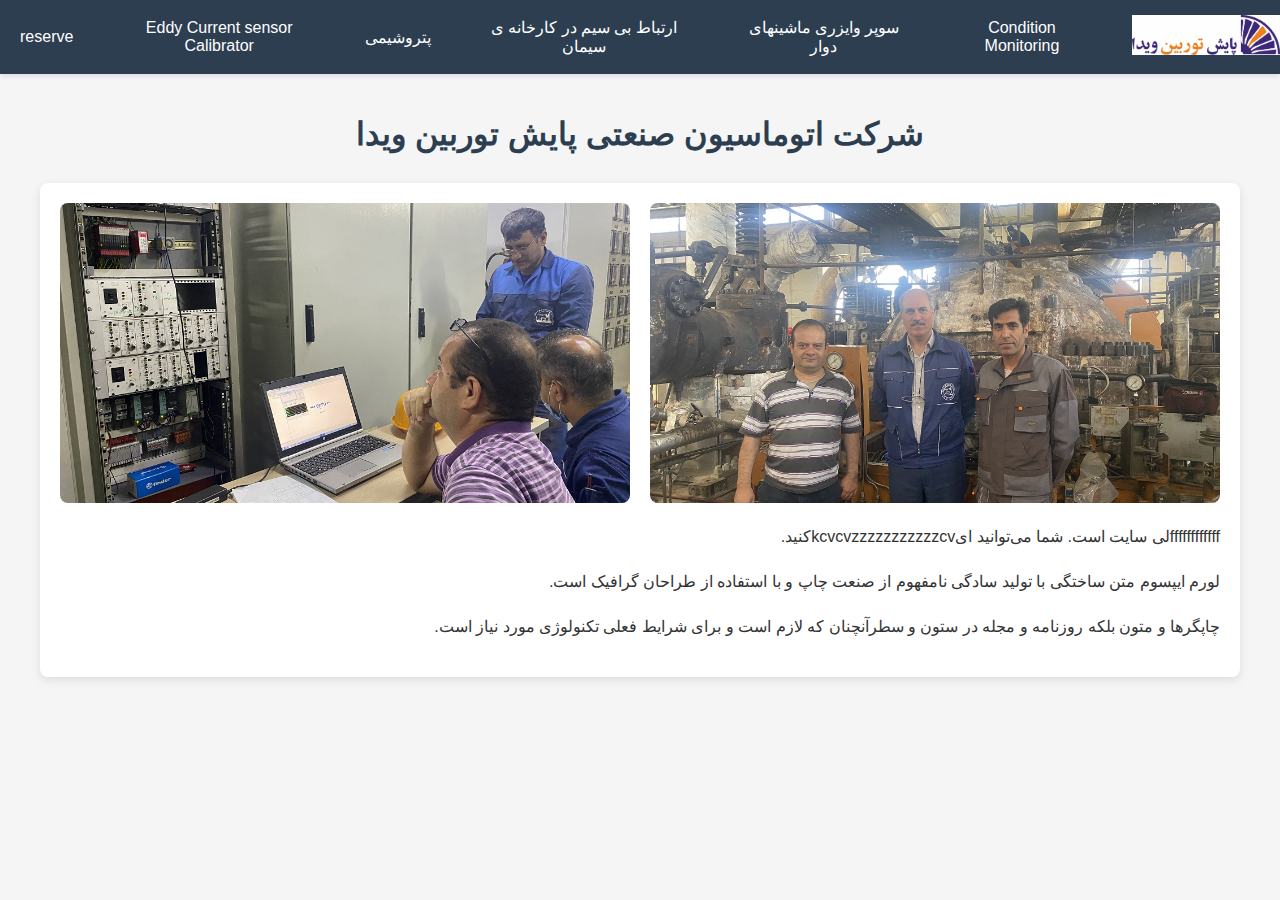
<file: index.html>
﻿<!DOCTYPE html>
<html lang="fa" dir="rtl">
<head>
    <meta charset="UTF-8">
    <meta name="viewport" content="width=device-width, initial-scale=1.0">
    <title>صفحه اصلی</title>
    <link rel="stylesheet" href="css/style.css">
</head>
<body>
    <header>
        <nav class="toolbar">
            <div class="logo">
                <img src="images/logo.png" alt="لوگو سایت">
            </div>
            <a href="selection1.html" class="nav-button">Condition Monitoring</a>
            <a href="selection2.html" class="nav-button">سوپر وایزری ماشینهای دوار</a>
            <a href="selection3.html" class="nav-button">ارتباط بی سیم در کارخانه ی سیمان</a>
            <a href="selection4.html" class="nav-button">پتروشیمی</a>
            <a href="selection5.html" class="nav-button">Eddy Current sensor Calibrator</a>
            <a href="selection6.html" class="nav-button">reserve</a>
        </nav>
    </header>
    
    <main>
        <h1>شرکت اتوماسیون صنعتی پایش توربین ویدا</h1>
        
        <div class="home-content">
            <div class="home-images">
                <img src="pic2.jpg" alt="تصویر اول صفحه اصلی">
                <img src="pic1.jpg" alt="تصویر دوم صفحه اصلی">
            </div>
            
            <div class="home-text">
                <p>ffffffffffffلی سایت است. شما می‌توانید ایkcvcvzzzzzzzzzzzcvکنید.</p>
                <p>لورم ایپسوم متن ساختگی با تولید سادگی نامفهوم از صنعت چاپ و با استفاده از طراحان گرافیک است.</p>
                <p>چاپگرها و متون بلکه روزنامه و مجله در ستون و سطرآنچنان که لازم است و برای شرایط فعلی تکنولوژی مورد نیاز است.</p>
            </div>
        </div>
    </main>
</body>
</html>
</file>
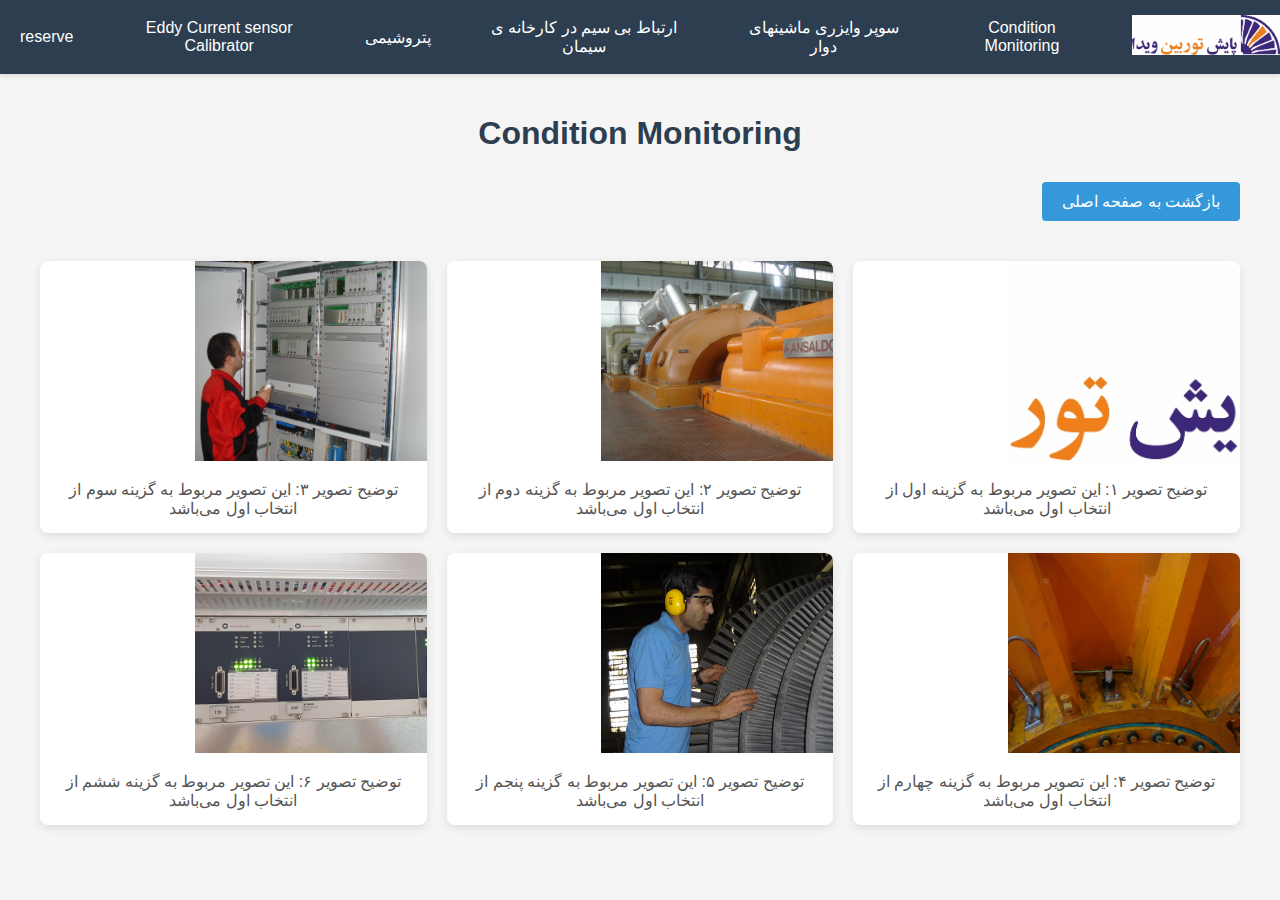
<file: selection1.html>
﻿<!DOCTYPE html>
<html lang="fa" dir="rtl">
<head>
    <meta charset="UTF-8">
    <meta name="viewport" content="width=device-width, initial-scale=1.0">
    <title>انتخاب ۱</title>
    <link rel="stylesheet" href="css/style.css">
</head>
<body>
    <header>
        <nav class="toolbar">
            <div class="logo">
                <img src="images/logo.png" alt="لوگو سایت">
            </div>
           <a href="selection1.html" class="nav-button">Condition Monitoring</a>
            <a href="selection2.html" class="nav-button">سوپر وایزری ماشینهای دوار</a>
            <a href="selection3.html" class="nav-button">ارتباط بی سیم در کارخانه ی سیمان</a>
            <a href="selection4.html" class="nav-button">پتروشیمی</a>
             <a href="selection5.html" class="nav-button">Eddy Current sensor Calibrator</a>
            <a href="selection6.html" class="nav-button">reserve</a>
        </nav>
    </header>
    
    <main>
        <h1>Condition Monitoring</h1>
        
        <a href="index.html" class="back-button">بازگشت به صفحه اصلی</a>
        
        <div class="gallery">
            <div class="image-item">
                <img src="images/selection1/image1.jpg" alt="تصویر ۱ انتخاب ۱">
                <p>توضیح تصویر ۱: این تصویر مربوط به گزینه اول از انتخاب اول می‌باشد</p>
            </div>
            
            <div class="image-item">
                <img src="images/selection1/image2.jpg" alt="تصویر ۲ انتخاب ۱">
                <p>توضیح تصویر ۲: این تصویر مربوط به گزینه دوم از انتخاب اول می‌باشد</p>
            </div>
            
            <div class="image-item">
                <img src="images/selection1/image3.jpg" alt="تصویر ۳ انتخاب ۱">
                <p>توضیح تصویر ۳: این تصویر مربوط به گزینه سوم از انتخاب اول می‌باشد</p>
            </div>
            
            <div class="image-item">
                <img src="images/selection1/image4.jpg" alt="تصویر ۴ انتخاب ۱">
                <p>توضیح تصویر ۴: این تصویر مربوط به گزینه چهارم از انتخاب اول می‌باشد</p>
            </div>
            
            <div class="image-item">
                <img src="images/selection1/image5.jpg" alt="تصویر ۵ انتخاب ۱">
                <p>توضیح تصویر ۵: این تصویر مربوط به گزینه پنجم از انتخاب اول می‌باشد</p>
            </div>
            
            <div class="image-item">
                <img src="images/selection1/image6.jpg" alt="تصویر ۶ انتخاب ۱">
                <p>توضیح تصویر ۶: این تصویر مربوط به گزینه ششم از انتخاب اول می‌باشد</p>
            </div>
        </div>
    </main>
</body>
</html>
</file>
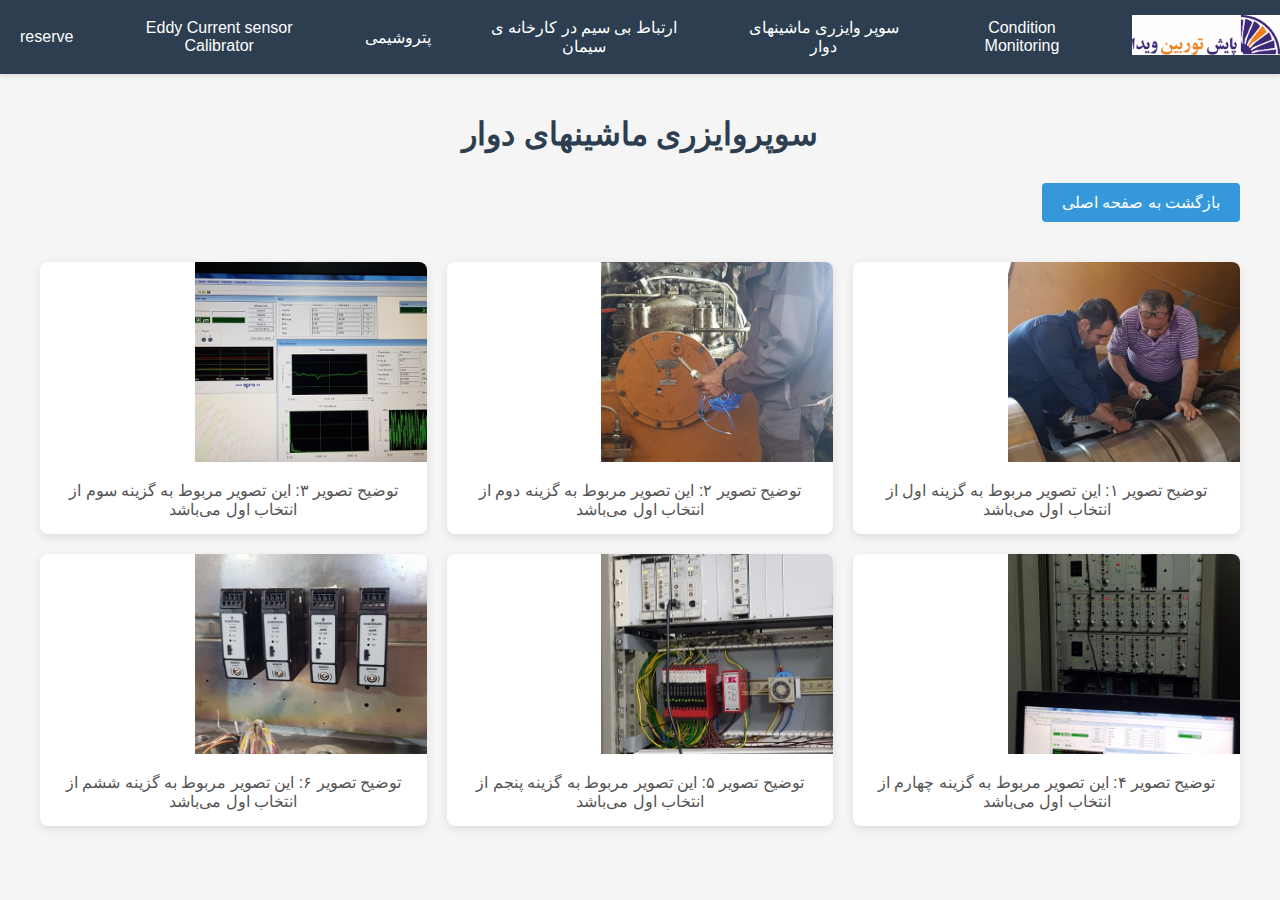
<file: selection2.html>
﻿<!DOCTYPE html>
<html lang="fa" dir="rtl">
<head>
    <meta charset="UTF-8">
    <meta name="viewport" content="width=device-width, initial-scale=1.0">
    <title>انتخاب ۱</title>
    <link rel="stylesheet" href="css/style.css">
</head>
<body>
    <header>
        <nav class="toolbar">
            <div class="logo">
                <img src="images/logo.png" alt="لوگو سایت">
            </div>
           <a href="selection1.html" class="nav-button">Condition Monitoring</a>
            <a href="selection2.html" class="nav-button">سوپر وایزری ماشینهای دوار</a>
            <a href="selection3.html" class="nav-button">ارتباط بی سیم در کارخانه ی سیمان</a>
            <a href="selection4.html" class="nav-button">پتروشیمی</a>
             <a href="selection5.html" class="nav-button">Eddy Current sensor Calibrator</a>
            <a href="selection6.html" class="nav-button">reserve</a>
        </nav>
    </header>
    
    <main>
        <h1>سوپروایزری ماشینهای دوار</h1>
        
        <a href="index.html" class="back-button">بازگشت به صفحه اصلی</a>
        
        <div class="gallery">
            <div class="image-item">
                <img src="images/selection2/image1.jpg" alt="تصویر ۱ انتخاب ۱">
                <p>توضیح تصویر ۱: این تصویر مربوط به گزینه اول از انتخاب اول می‌باشد</p>
            </div>
            
            <div class="image-item">
                <img src="images/selection2/image2.jpg" alt="تصویر ۲ انتخاب ۱">
                <p>توضیح تصویر ۲: این تصویر مربوط به گزینه دوم از انتخاب اول می‌باشد</p>
            </div>
            
            <div class="image-item">
                <img src="images/selection2/image3.jpg" alt="تصویر ۳ انتخاب ۱">
                <p>توضیح تصویر ۳: این تصویر مربوط به گزینه سوم از انتخاب اول می‌باشد</p>
            </div>
            
            <div class="image-item">
                <img src="images/selection2/image4.jpg" alt="تصویر ۴ انتخاب ۱">
                <p>توضیح تصویر ۴: این تصویر مربوط به گزینه چهارم از انتخاب اول می‌باشد</p>
            </div>
            
            <div class="image-item">
                <img src="images/selection2/image5.jpg" alt="تصویر ۵ انتخاب ۱">
                <p>توضیح تصویر ۵: این تصویر مربوط به گزینه پنجم از انتخاب اول می‌باشد</p>
            </div>
            
            <div class="image-item">
                <img src="images/selection2/image6.jpg" alt="تصویر ۶ انتخاب ۱">
                <p>توضیح تصویر ۶: این تصویر مربوط به گزینه ششم از انتخاب اول می‌باشد</p>
            </div>
        </div>
    </main>
</body>
</html>
</file>
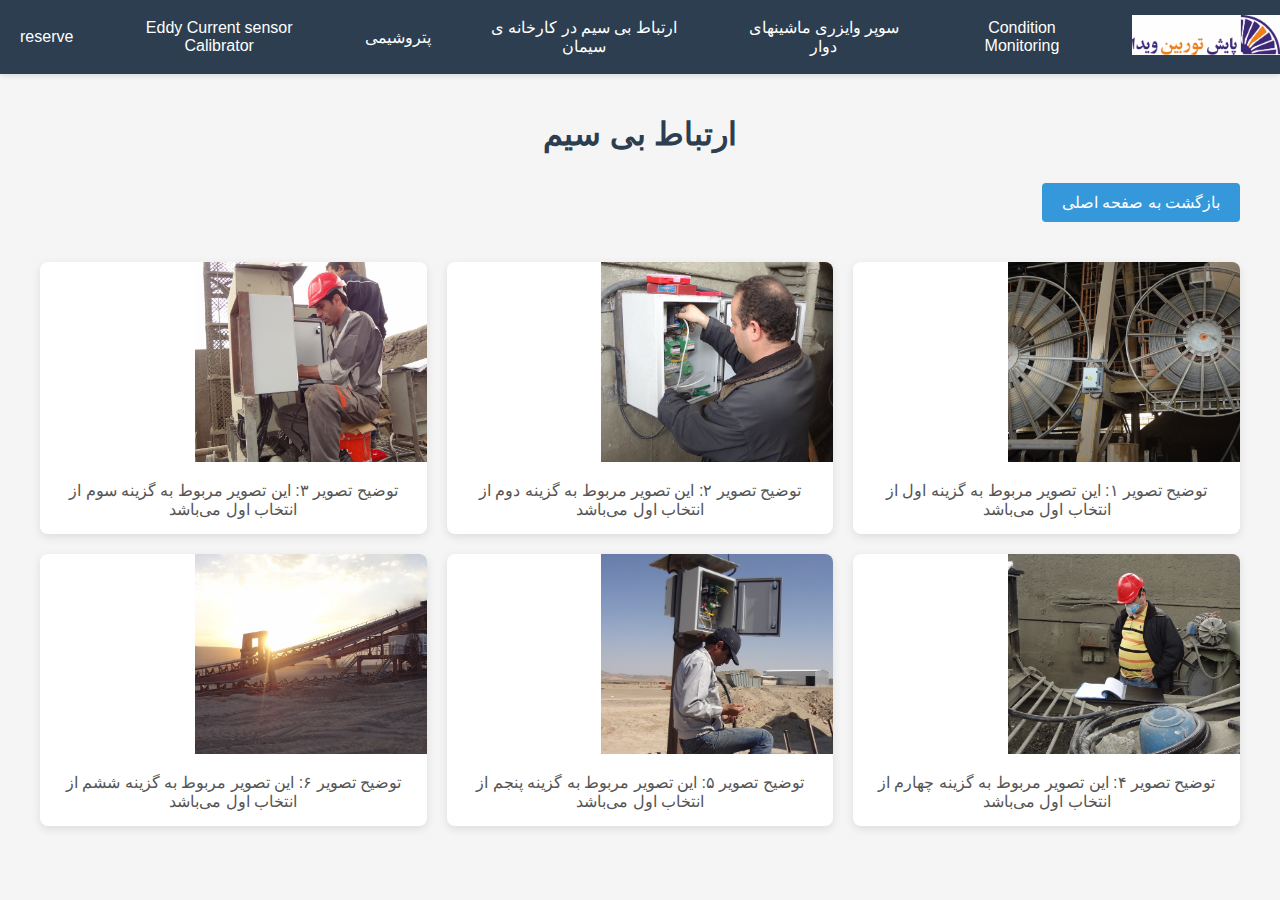
<file: selection3.html>
﻿<!DOCTYPE html>
<html lang="fa" dir="rtl">
<head>
    <meta charset="UTF-8">
    <meta name="viewport" content="width=device-width, initial-scale=1.0">
    <title>انتخاب ۱</title>
    <link rel="stylesheet" href="css/style.css">
</head>
<body>
    <header>
        <nav class="toolbar">
            <div class="logo">
                <img src="images/logo.png" alt="لوگو سایت">
            </div>
            <a href="selection1.html" class="nav-button">Condition Monitoring</a>
            <a href="selection2.html" class="nav-button">سوپر وایزری ماشینهای دوار</a>
            <a href="selection3.html" class="nav-button">ارتباط بی سیم در کارخانه ی سیمان</a>
            <a href="selection4.html" class="nav-button">پتروشیمی</a>
           <a href="selection5.html" class="nav-button">Eddy Current sensor Calibrator</a>
            <a href="selection6.html" class="nav-button">reserve</a>
        </nav>
    </header>
    
    <main>
        <h1>ارتباط بی سیم</h1>
        
        <a href="index.html" class="back-button">بازگشت به صفحه اصلی</a>
        
        <div class="gallery">
            <div class="image-item">
                <img src="images/selection3/image1.jpg" alt="تصویر ۱ انتخاب ۱">
                <p>توضیح تصویر ۱: این تصویر مربوط به گزینه اول از انتخاب اول می‌باشد</p>
            </div>
            
            <div class="image-item">
                <img src="images/selection3/image2.jpg" alt="تصویر ۲ انتخاب ۱">
                <p>توضیح تصویر ۲: این تصویر مربوط به گزینه دوم از انتخاب اول می‌باشد</p>
            </div>
            
            <div class="image-item">
                <img src="images/selection3/image3.jpg" alt="تصویر ۳ انتخاب ۱">
                <p>توضیح تصویر ۳: این تصویر مربوط به گزینه سوم از انتخاب اول می‌باشد</p>
            </div>
            
            <div class="image-item">
                <img src="images/selection3/image4.jpg" alt="تصویر ۴ انتخاب ۱">
                <p>توضیح تصویر ۴: این تصویر مربوط به گزینه چهارم از انتخاب اول می‌باشد</p>
            </div>
            
            <div class="image-item">
                <img src="images/selection3/image5.jpg" alt="تصویر ۵ انتخاب ۱">
                <p>توضیح تصویر ۵: این تصویر مربوط به گزینه پنجم از انتخاب اول می‌باشد</p>
            </div>
            
            <div class="image-item">
                <img src="images/selection3/image6.jpg" alt="تصویر ۶ انتخاب ۱">
                <p>توضیح تصویر ۶: این تصویر مربوط به گزینه ششم از انتخاب اول می‌باشد</p>
            </div>
        </div>
    </main>
</body>
</html>
</file>
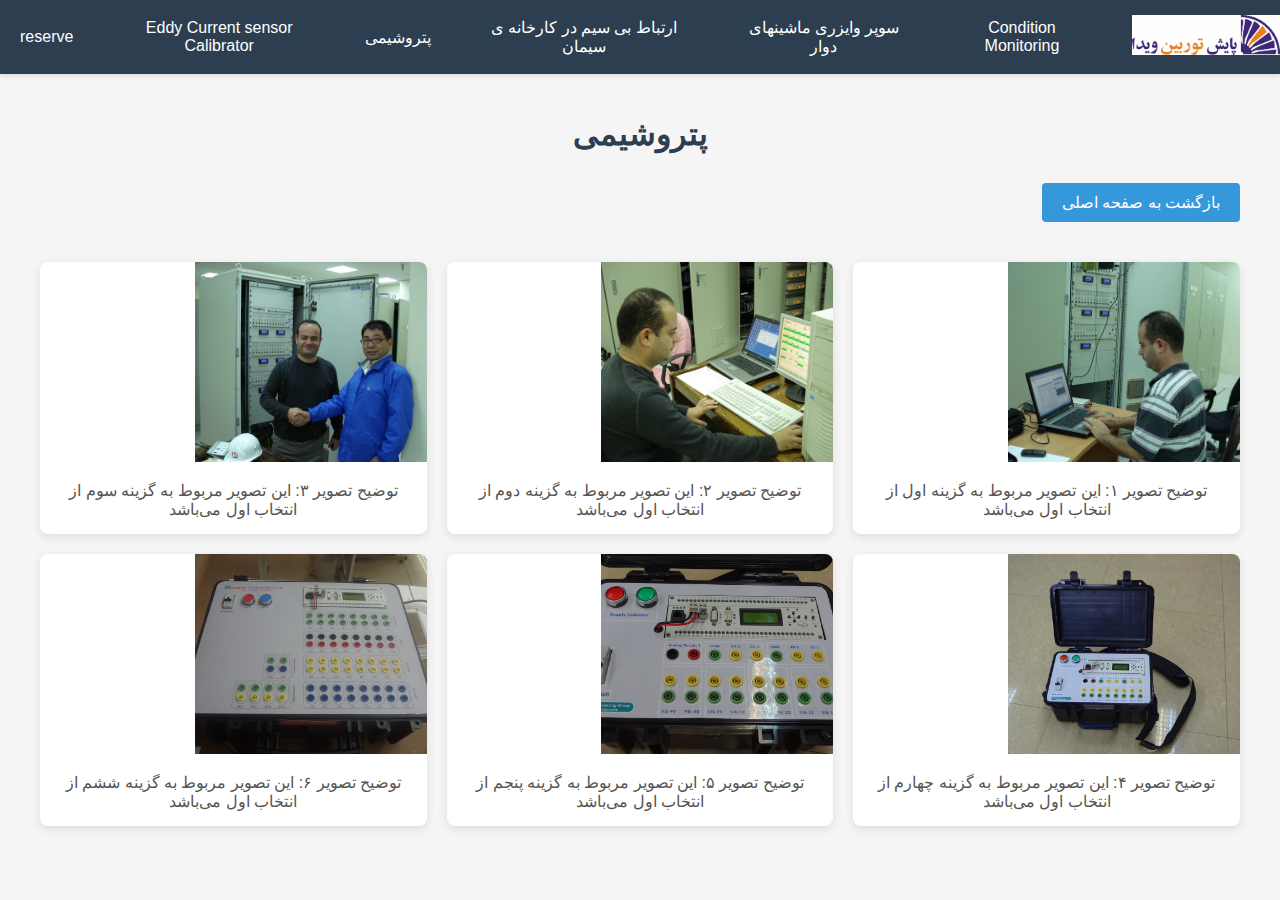
<file: selection4.html>
﻿<!DOCTYPE html>
<html lang="fa" dir="rtl">
<head>
    <meta charset="UTF-8">
    <meta name="viewport" content="width=device-width, initial-scale=1.0">
    <title>انتخاب ۱</title>
    <link rel="stylesheet" href="css/style.css">
</head>
<body>
    <header>
        <nav class="toolbar">
            <div class="logo">
                <img src="images/logo.png" alt="لوگو سایت">
            </div>
             <a href="selection1.html" class="nav-button">Condition Monitoring</a>
            <a href="selection2.html" class="nav-button">سوپر وایزری ماشینهای دوار</a>
            <a href="selection3.html" class="nav-button">ارتباط بی سیم در کارخانه ی سیمان</a>
            <a href="selection4.html" class="nav-button">پتروشیمی</a>
            <a href="selection5.html" class="nav-button">Eddy Current sensor Calibrator</a>
            <a href="selection6.html" class="nav-button">reserve</a>
        </nav>
    </header>
    
    <main>
        <h1>پتروشیمی</h1>
        
        <a href="index.html" class="back-button">بازگشت به صفحه اصلی</a>
        
        <div class="gallery">
            <div class="image-item">
                <img src="images/selection4/image1.jpg" alt="تصویر ۱ انتخاب ۱">
                <p>توضیح تصویر ۱: این تصویر مربوط به گزینه اول از انتخاب اول می‌باشد</p>
            </div>
            
            <div class="image-item">
                <img src="images/selection4/image2.jpg" alt="تصویر ۲ انتخاب ۱">
                <p>توضیح تصویر ۲: این تصویر مربوط به گزینه دوم از انتخاب اول می‌باشد</p>
            </div>
            
            <div class="image-item">
                <img src="images/selection4/image3.jpg" alt="تصویر ۳ انتخاب ۱">
                <p>توضیح تصویر ۳: این تصویر مربوط به گزینه سوم از انتخاب اول می‌باشد</p>
            </div>
            
            <div class="image-item">
                <img src="images/selection4/image4.jpg" alt="تصویر ۴ انتخاب ۱">
                <p>توضیح تصویر ۴: این تصویر مربوط به گزینه چهارم از انتخاب اول می‌باشد</p>
            </div>
            
            <div class="image-item">
                <img src="images/selection4/image5.jpg" alt="تصویر ۵ انتخاب ۱">
                <p>توضیح تصویر ۵: این تصویر مربوط به گزینه پنجم از انتخاب اول می‌باشد</p>
            </div>
            
            <div class="image-item">
                <img src="images/selection4/image6.jpg" alt="تصویر ۶ انتخاب ۱">
                <p>توضیح تصویر ۶: این تصویر مربوط به گزینه ششم از انتخاب اول می‌باشد</p>
            </div>
        </div>
    </main>
</body>
</html>
</file>
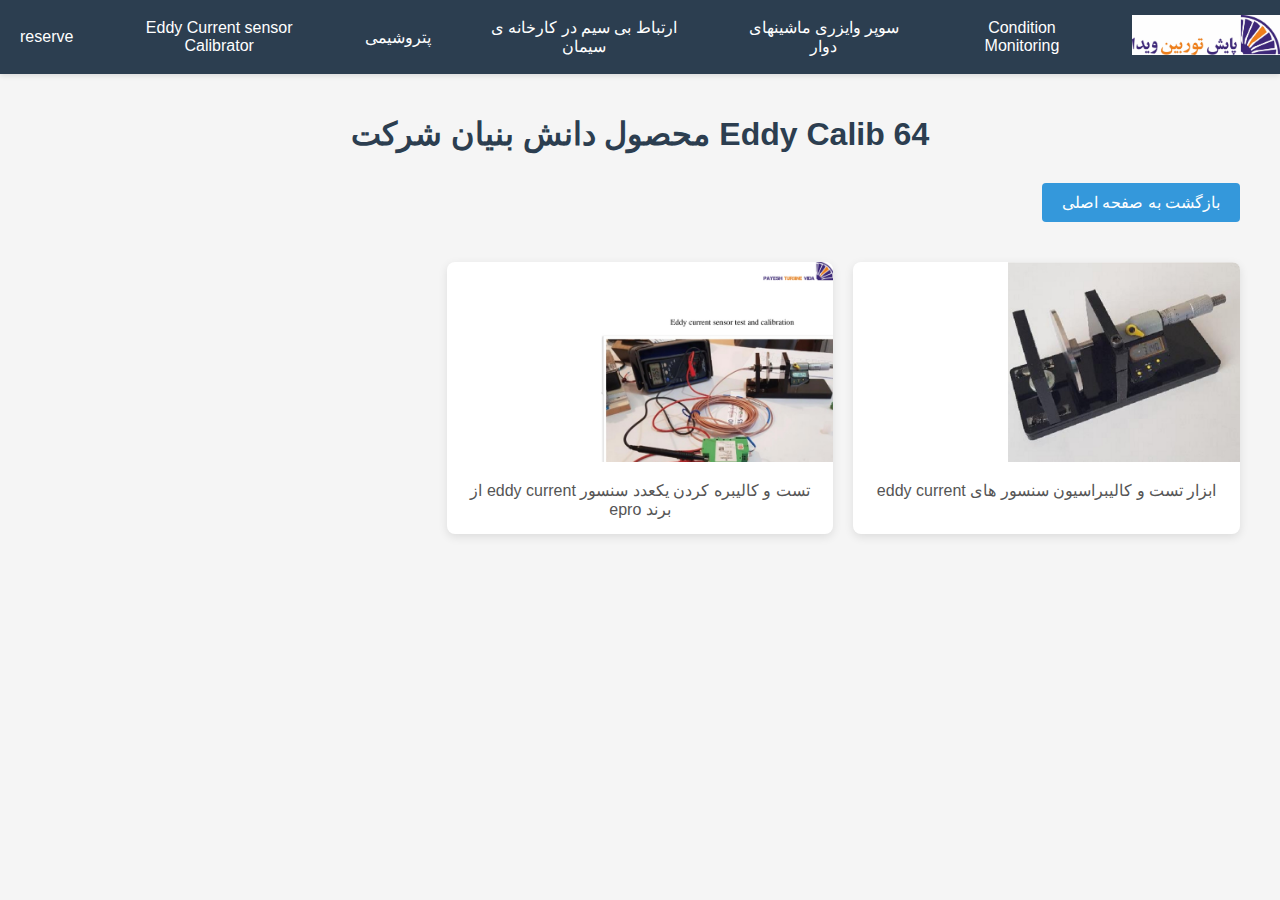
<file: selection5.html>
﻿<!DOCTYPE html>
<html lang="fa" dir="rtl">
<head>
    <meta charset="UTF-8">
    <meta name="viewport" content="width=device-width, initial-scale=1.0">
    <title>انتخاب ۱</title>
    <link rel="stylesheet" href="css/style.css">
</head>
<body>
    <header>
        <nav class="toolbar">
            <div class="logo">
                <img src="images/logo.png" alt="لوگو سایت">
            </div>
             <a href="selection1.html" class="nav-button">Condition Monitoring</a>
            <a href="selection2.html" class="nav-button">سوپر وایزری ماشینهای دوار</a>
            <a href="selection3.html" class="nav-button">ارتباط بی سیم در کارخانه ی سیمان</a>
            <a href="selection4.html" class="nav-button">پتروشیمی</a>
            <a href="selection5.html" class="nav-button">Eddy Current sensor Calibrator</a>
            <a href="selection6.html" class="nav-button">reserve</a>
        </nav>
    </header>
    
    <main>
        <h1> Eddy Calib 64 محصول دانش بنیان شرکت</h1>
        
        <a href="index.html" class="back-button">بازگشت به صفحه اصلی</a>
        
        <div class="gallery">
            <div class="image-item">
                <img src="images/selection5/image1.jpg" alt="تصویر ۱ انتخاب ۱">
                <p>ابزار تست و کالیبراسیون سنسور های eddy current</p>
            </div>
            
            <div class="image-item">
                <img src="images/selection5/image2.jpg" alt="تصویر ۲ انتخاب ۱">
                <p>تست و کالیبره کردن یکعدد سنسور eddy current از برند epro </p>
            </div>
     
        </div>
    </main> 
</body>
</html>
</file>
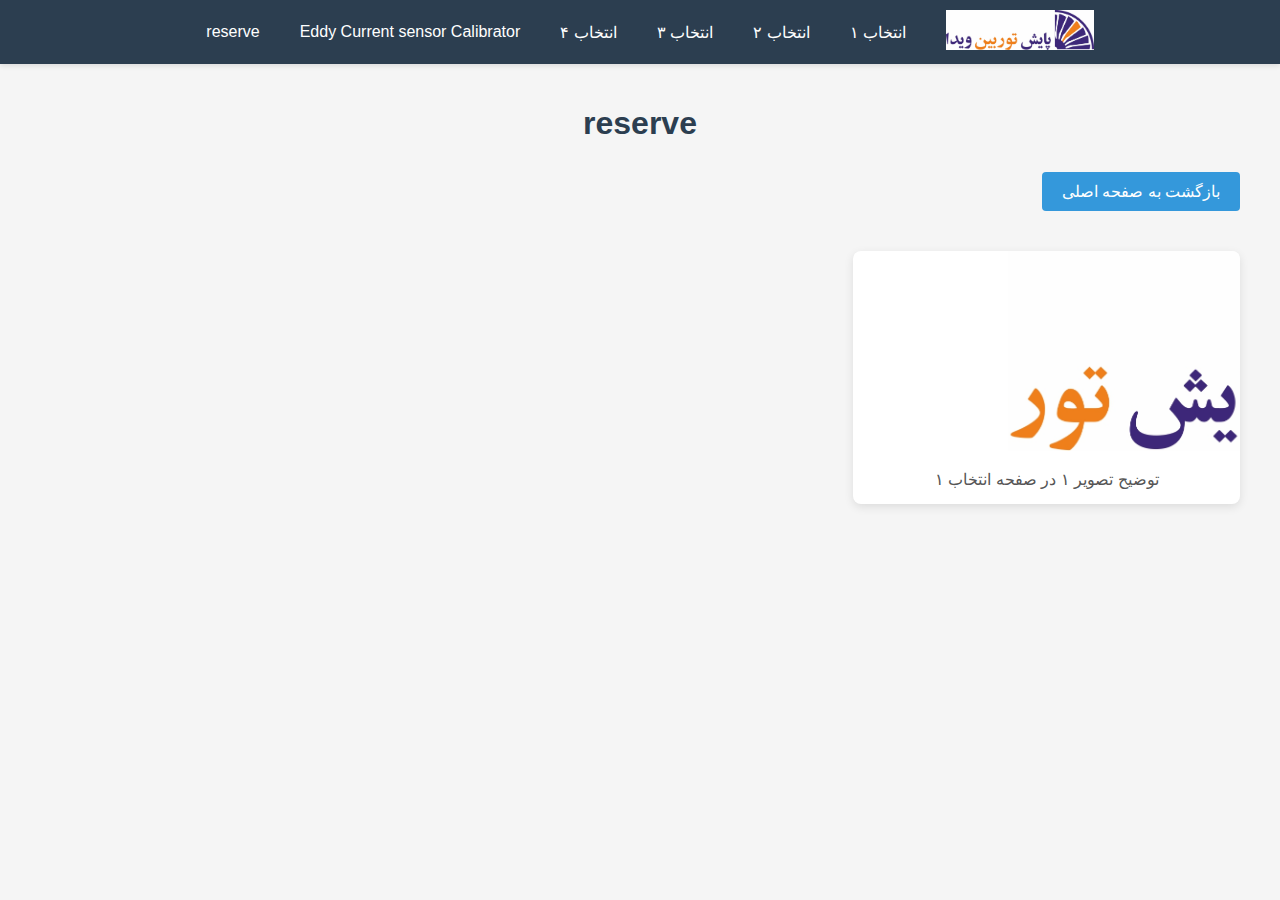
<file: selection6.html>
﻿<!DOCTYPE html>
<html lang="fa" dir="rtl">
<head>
    <meta charset="UTF-8">
    <meta name="viewport" content="width=device-width, initial-scale=1.0">
    <title>انتخاب ۱</title>
    <link rel="stylesheet" href="css/style.css">
</head>
<body>
    <header>
        <nav class="toolbar">
            <div class="logo">
                <img src="images/logo.png" alt="لوگو سایت">
            </div>
             <a href="selection1.html" class="nav-button">انتخاب ۱</a>
            <a href="selection2.html" class="nav-button">انتخاب ۲</a>
            <a href="selection3.html" class="nav-button">انتخاب ۳</a>
            <a href="selection4.html" class="nav-button">انتخاب ۴</a>
            <a href="selection5.html" class="nav-button">Eddy Current sensor Calibrator</a>
            <a href="selection6.html" class="nav-button">reserve</a>
        </nav>
    </header>
    
    <main>
        <h1>reserve</h1>
        
        <a href="index.html" class="back-button">بازگشت به صفحه اصلی</a>
        
        <div class="gallery">
            <!-- 6 تصویر با توضیحات -->
            <div class="image-item">
                <img src="images/image1.jpg" alt="تصویر ۱">
                <p>توضیح تصویر ۱ در صفحه انتخاب ۱</p>
            </div>
            <!-- تصاویر دیگر... -->
        </div>
    </main>
</body>
</html>
</file>
<file: css/style.css>
﻿
/* استایل کلی */
body {
    font-family: 'Arial', sans-serif;
    margin: 0;
    padding: 0;
    background-color: #f5f5f5;
    color: #333;
}

/* نوار ابزار */
.toolbar {
    background-color: #2c3e50;
    padding: 10px 0;
    text-align: center;
    box-shadow: 0 2px 5px rgba(0,0,0,0.1);
    display: flex;
    align-items: center;
    justify-content: center;
}

.logo img {
    height: 40px;
    margin-left: 20px;
}

.nav-button {
    color: white;
    text-decoration: none;
    padding: 8px 15px;
    margin: 0 5px;
    border-radius: 4px;
    transition: background-color 0.3s;
}

.nav-button:hover {
    background-color: #34495e;
}

/* محتوای اصلی */
main {
    padding: 20px;
    max-width: 1200px;
    margin: 0 auto;
}

h1 {
    color: #2c3e50;
    text-align: center;
    margin-bottom: 30px;
}

/* محتوای صفحه اصلی */
.home-content {
    background: white;
    padding: 20px;
    border-radius: 8px;
    box-shadow: 0 3px 10px rgba(0,0,0,0.1);
}

.home-images {
    display: flex;
    gap: 20px;
    margin-bottom: 20px;
}

.home-images img {
    width: 60%;
    height: 300px;
    object-fit: cover;
    border-radius: 8px;
}

.home-text p {
    line-height: 1.8;
    text-align: justify;
    margin-bottom: 15px;
}

/* دکمه بازگشت */
.back-button {
    display: inline-block;
    background-color: #3498db;
    color: white;
    padding: 10px 20px;
    text-decoration: none;
    border-radius: 4px;
    margin-bottom: 20px;
    transition: background-color 0.3s;
}

.back-button:hover {
    background-color: #2980b9;
}

/* گالری تصاویر */
.gallery {
    display: grid;
    grid-template-columns: repeat(auto-fill, minmax(300px, 1fr));
    gap: 20px;
    margin-top: 20px;
}

.image-item {
    background: white;
    border-radius: 8px;
    overflow: hidden;
    box-shadow: 0 3px 10px rgba(0,0,0,0.1);
    transition: transform 0.3s;
}

.image-item:hover {
    transform: translateY(-5px);
}

.image-item img {
    width: 60%;   /* 100*/
    height: 200px;
    object-fit: cover;
}

.image-item p {
    padding: 15px;
    text-align: center;
    margin: 0;
    color: #555;
}
</file>
